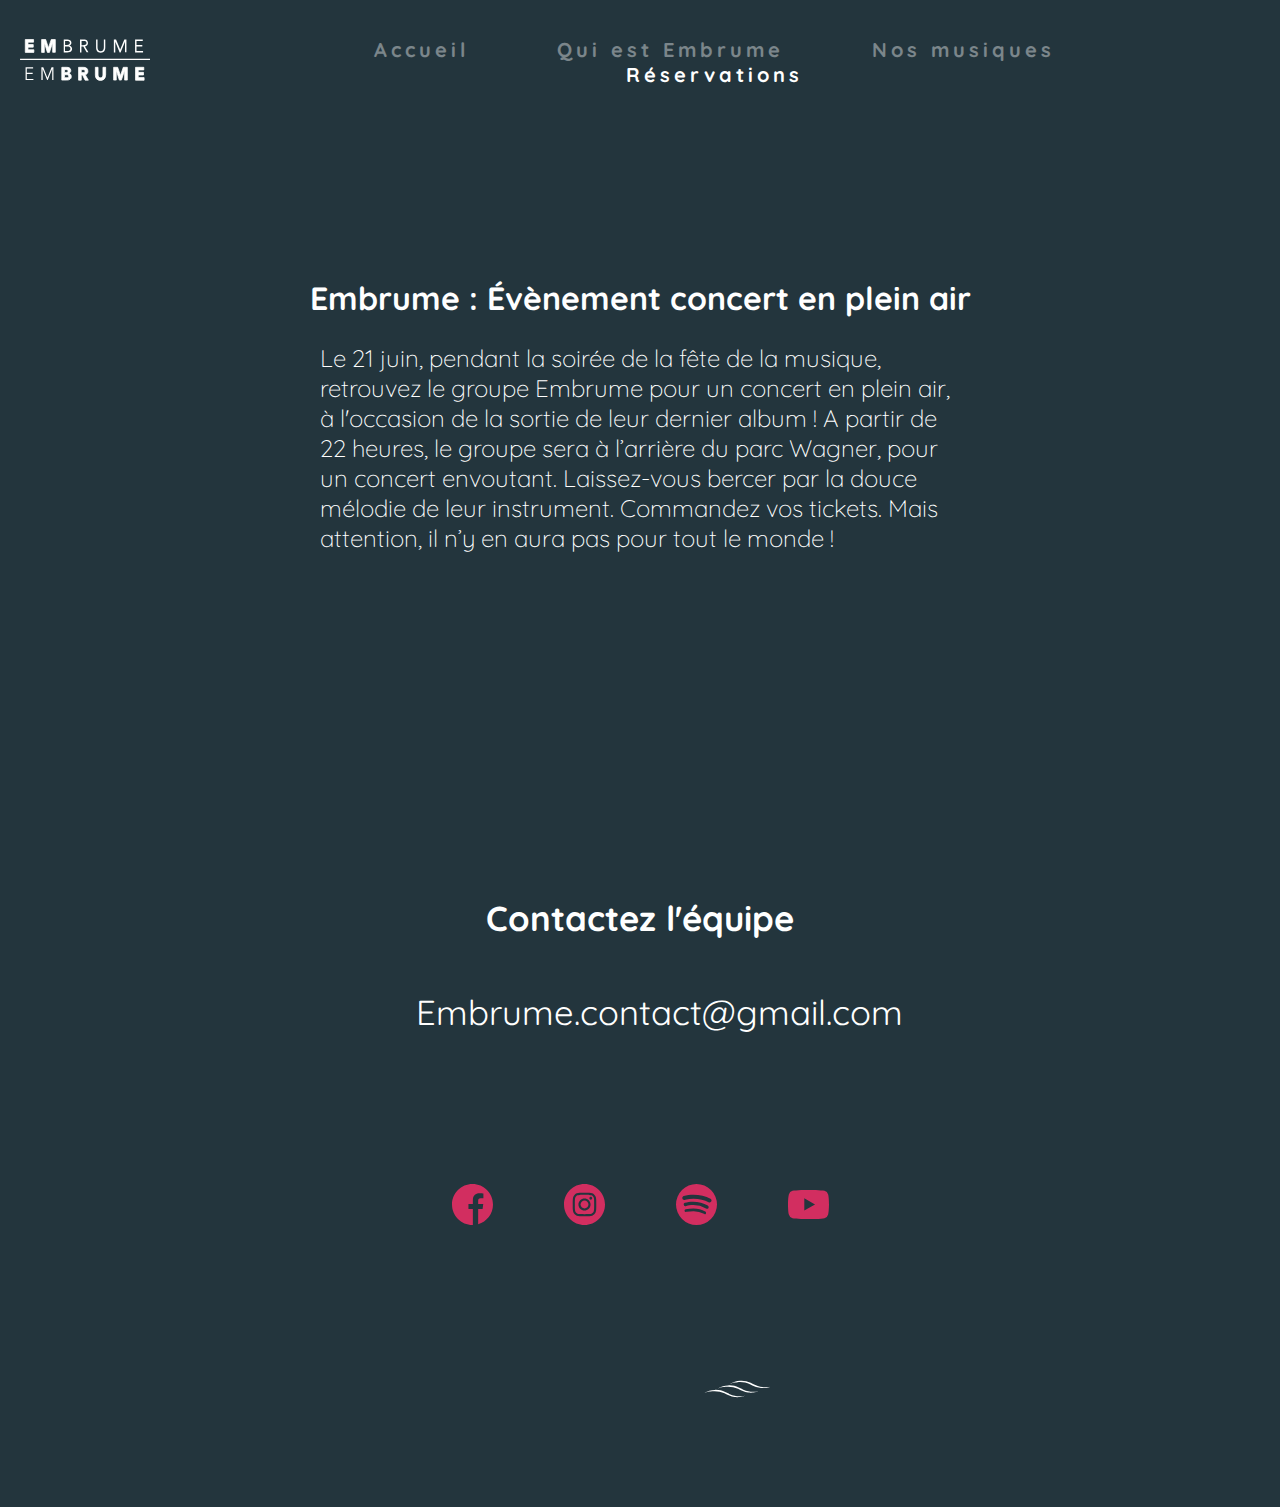
<file: reservation.html>
<!DOCTYPE html>
<html lang="en" class="body1">
<head>
    <meta charset="UTF-8">
    <meta http-equiv="X-UA-Compatible" content="IE=edge">
    <meta name="viewport" content="width=device-width, initial-scale=1.0">
    <title>Réservations</title>
    <link rel="stylesheet" href="style/Reservation.css">
    <link rel="stylesheet" href="style/styleAll.css">
    <link rel="icon" type="image/svg" href="img/LOGO VAGUE BLANC.svg"/>
</head>
<body>
    <header class="header_embrume">
        <a href="index.html"><img src="Img_Reservation/LOGO EMBRUME BLANC.svg" height="120" width="170"></a>
        <div class="nav_embrume">
        <a class="links" href="index.html">Accueil</a>
        <a class="links" href="Apr.html">Qui est Embrume</a>
        <a class="links " href="son.html">Nos musiques</a>
        <a class="links links_opaque" href="reservation.html">Réservations</a>
    </div>
    </header> 
    <main>
        <h1>Embrume : Évènement concert en plein air</h1>
        <div>
          <h3>Le 21 juin, pendant la soirée de la fête de la musique, retrouvez le groupe Embrume pour un concert en plein air, à l'occasion de la sortie de leur dernier album ! A partir de 22 heures, le groupe sera à l’arrière du parc Wagner, pour un concert envoutant. Laissez-vous bercer par la douce mélodie de leur instrument. Commandez vos tickets. Mais attention, il n’y en aura pas pour tout le monde !</h3>  
        </div>

        <div id="formulaire">
            <div>
                <h2 class="contact2">Contactez l'équipe</h2>
            </div>

            <div>
                <p class="maile">Embrume.contact@gmail.com</p>
            </div>

            

        <div class="reseaux">
            <a href="https://www.facebook.com/embrumemusic"> <img src="Img_Reservation/facebook.svg" ></a>
            <a href="https://www.instagram.com/embrume_music/"><img src="Img_Reservation/instgram.svg"></a>
            <a href="https://open.spotify.com/artist/7FqtdZAxG7Lju4LyMrbHOv"><img src="Img_Reservation/spotify.svg" ></a>
            <a href="https://www.youtube.com/channel/UCW0zguJ5ELD9lkY6AGsH9Vw"><img src="Img_Reservation/youtube.svg" ></a>
        </div>
            
         <img  class="vague" src="Img_Reservation/LOGO VAGUE BLANC.svg">
           
        
    </main>
    <script src="js/Script3.js"></script>
</body>
</html>
</file>
<file: style/Reservation.css>
@import url('https://fonts.googleapis.com/css?family=Muli&display=swap');
@import url('https://fonts.googleapis.com/css?family=Quicksand&display=swap');

.body1{
    margin: 0;
    
    background-color: #23353d;
}
.body2{
    margin: 0;
   filter: invert(1);
    background-color: #23353d;
}

.html {
    height: 100%;
    font-family: 'Quicksand', sans-serif;
  }

.body_all{
    min-height: 100%;
    margin: 0;
    padding: 0;
    font-family: "Century Gothic", sans-serif;
    background-size: cover;
}


.logo {
    margin: 15px 25px 15px 35px;
    color: #fff;
}

.logo_middle {
    margin: 18px auto 18px auto;
    color: #fff;
} 

.nav {
    margin: 25px 35px 25px auto; 
}

.links {
    margin-right: 25px;
    margin-left: 15px;
    text-decoration: none;
    color: #fff;
    opacity: 0.4;
    font-weight: normal;
    position: relative;  
    font-size: 12pt;
    
}

.links:hover {
    font-size: 14pt;
    opacity: 1;
    transition: 1s;
}

.links_opaque {
    opacity : 1;
}


.header_embrume {
    width: 100%;
	z-index: 1000;
	position: relative;
    margin: 0px auto;
    text-align: center;
    display: flex;
	
}

.header_embrume>img {
    margin-left: 50px;
}

.nav_embrume{
    margin: auto;
    margin-left: 170px;
    width: 60%; 
}

.nav_embrume>.links {
    text-decoration: none;
    color: #fff;
    font-weight: bold;
    position: relative;  
    font-size: 16pt;
    margin: 0 50px;
}
main{
    margin: 12% auto 200% auto;
}
h1{
    text-align: center;
    color: white;
}
h3{
    margin: 2% auto 10% auto;
    width: 50%;
    font-size: 18pt;
    color: white;
    font-weight: lighter;
}

#formulaire {
    padding: 15px;
    width: 35%;
    margin: 40px auto 10px auto;
    font-family: 'Quicksand';
}

#formulaire>div {
    margin-bottom: 20px;
    color: #858585c5;
    text-align: center;
    color: #fff;

}

#formulaire>div>h2 {
    margin-bottom: 50px;
    font-size: 26pt;
    color: #fff;
}

.info {
    display: flex;
    margin-left: 30px;
    width: 95%;
    color: #fff;

}

.info>p {
    margin: 20px 0 20px 30px;
    transform: translateY(-5px);
    text-align: left;
}

.champs {
    display: block;
    margin: 20px 0;
    width: 100%;
    color: #fff;
    background:#858585c5;;
    padding: 7px 5px;
    border: 0;
    border-radius: 0;
}

input::placeholder, textarea::placeholder {
    color: #fff;
    opacity: 1;
    }

.text {
    display: block;
    margin: 10px 0 10px 0;
    width: 100%;
    color: #fff;
    background:#858585c5;
    border: 0;
    padding: 5px 5px 40px 5px;
    border-radius: 0;
}

.bouton {
    border-radius: 0;
    background: #858585c5;
    color: #FFF;
    padding: 5px;
    margin-top: 15px;
    border: #fff solid 1px;
    cursor: pointer;
    font-size: 12pt;
}

.reseaux{
    margin-top: 150px;
    display: flex;
    justify-content: space-around;
    margin-bottom: 10vh;
   
}

.reseaux>a{
    width: 41px;
    height: 41px;
}

.maile{
    font-size: 26pt;
    margin-top: 30px;
}

.vague{
    margin-left: 32vh;
    width: 15%;
    margin-top: 15vh;
    margin-bottom: 10vh;
}

.contact2{
    margin-top: 200px;
}
</file>
<file: style/styleAll.css>
@import url('https://fonts.googleapis.com/css?family=Muli&display=swap');
@import url('https://fonts.googleapis.com/css?family=Quicksand&display=swap');



html {
    height: 100%;
    scroll-behavior: smooth;
}

body {
    margin: 0;
    background-size: cover;
    display: block;
    overflow: overlay;
}

main {
    
    position: relative;
    z-index: 1000;
    font-family: 'Quicksand', sans-serif;

}


::-webkit-scrollbar {
    width: 10px;
    margin-right: 5px;
  }
  
  ::-webkit-scrollbar-track {
    border-radius: 10px;
    background-color: transparent;
  }
   
  ::-webkit-scrollbar-thumb {
    background-image: linear-gradient(#a66269, #1e2c38); 
    border-radius: 10px;
    transition: 1s;
  }
  
  ::-webkit-scrollbar-thumb:hover {
    background: linear-gradient(#1e2c38, #a66269);
  }
  

.header_embrume {
    width: 100%;
	z-index: 1000;
	position: relative;
    text-align: center;
    display: flex;
    font-family: 'Quicksand', sans-serif;
    letter-spacing: 4px;
	
}

.header_embrume>img {
    margin-left: 50px;
}

.nav_embrume{
    margin: auto;
    margin-left: 170px;
    width: 60%; 
}

.nav_embrume>.links {
    text-decoration: none;
    color: #fff;
    font-weight: bold;
    position: relative;  
    font-size: 15pt;
    margin: 0 50px 0 30px;
}

.logo {
    margin: 15px 25px 15px 35px;
    color: #fff;
}

.logo_middle {
    margin: 18px auto 18px auto;
    color: #fff;
} 

.nav {
    margin: 25px 35px 25px auto; 
}

.links {
    margin-right: 25px;
    margin-left: 15px;
    text-decoration: none;
    color: #fff;
    opacity: 0.4;
    font-weight: normal;
    position: relative;  
    font-size: 12pt;
    
}


.links:hover {
    opacity: 1;
    transition: 1s;
}

.links_opaque {
    opacity : 1;
}



footer {
    position: relative; 
    bottom: 0;
    width: 100%;
    display: flex;
    color: #fff;
}

footer>p {
    margin: 10px auto;
    font-family: Helvetica, sans-serif;
}
</file>
